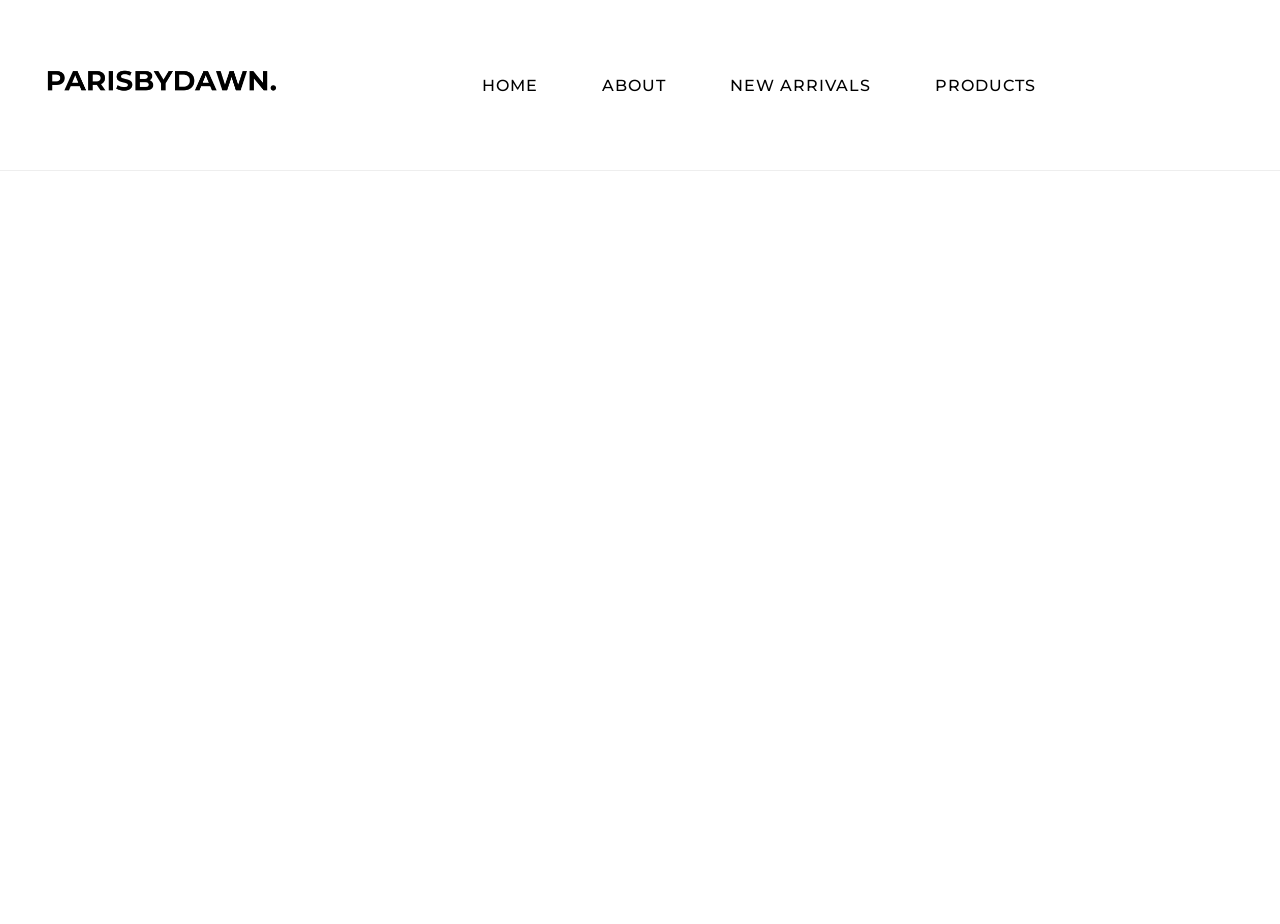
<file: index.html>
<!DOCTYPE html>
<html lang="en">
<head>
  <meta charset="UTF-8">
  <meta name="viewport" content="width=device-width, initial-scale=1.0">
  <title>parisbydawn</title>

  <!-- GOOGLE FONTS: MONTSERRAT -->
  <link href="https://fonts.googleapis.com/css2?family=Montserrat:wght@300;400;500;600;700&display=swap" rel="stylesheet">

  <!-- CONNECT CSS -->
  <link rel="stylesheet" href="index.css">
</head>
<body>

<!-- HEADER -->
<header class="header">
  <div class="header-inner">

    <!-- LEFT: LOGO -->
    <div class="logo">
      <img src="LOGO.png" alt="parisbydawn logo">
    </div>

    <!-- CENTER NAV -->
    <nav class="nav">
      <ul>
  <li><a href="index.html">HOME</a></li>
  <li><a href="About.html">ABOUT</a></li>
  <li><a href="Newarrival.html">NEW ARRIVALS</a></li>
  <li><a href="products.html">PRODUCTS</a></li>
</ul>

    </nav>

    <!-- EMPTY RIGHT SIDE -->
    <div class="header-right"></div>
  </div>
</header>

<!-- FULLSCREEN HERO VIDEO -->
<section class="hero" id="home">
  <video autoplay muted loop playsinline class="hero-video">
    <source src="Mainvideo.mp4" type="video/mp4">
  </video>
</section>

</body>
</html>
</file>
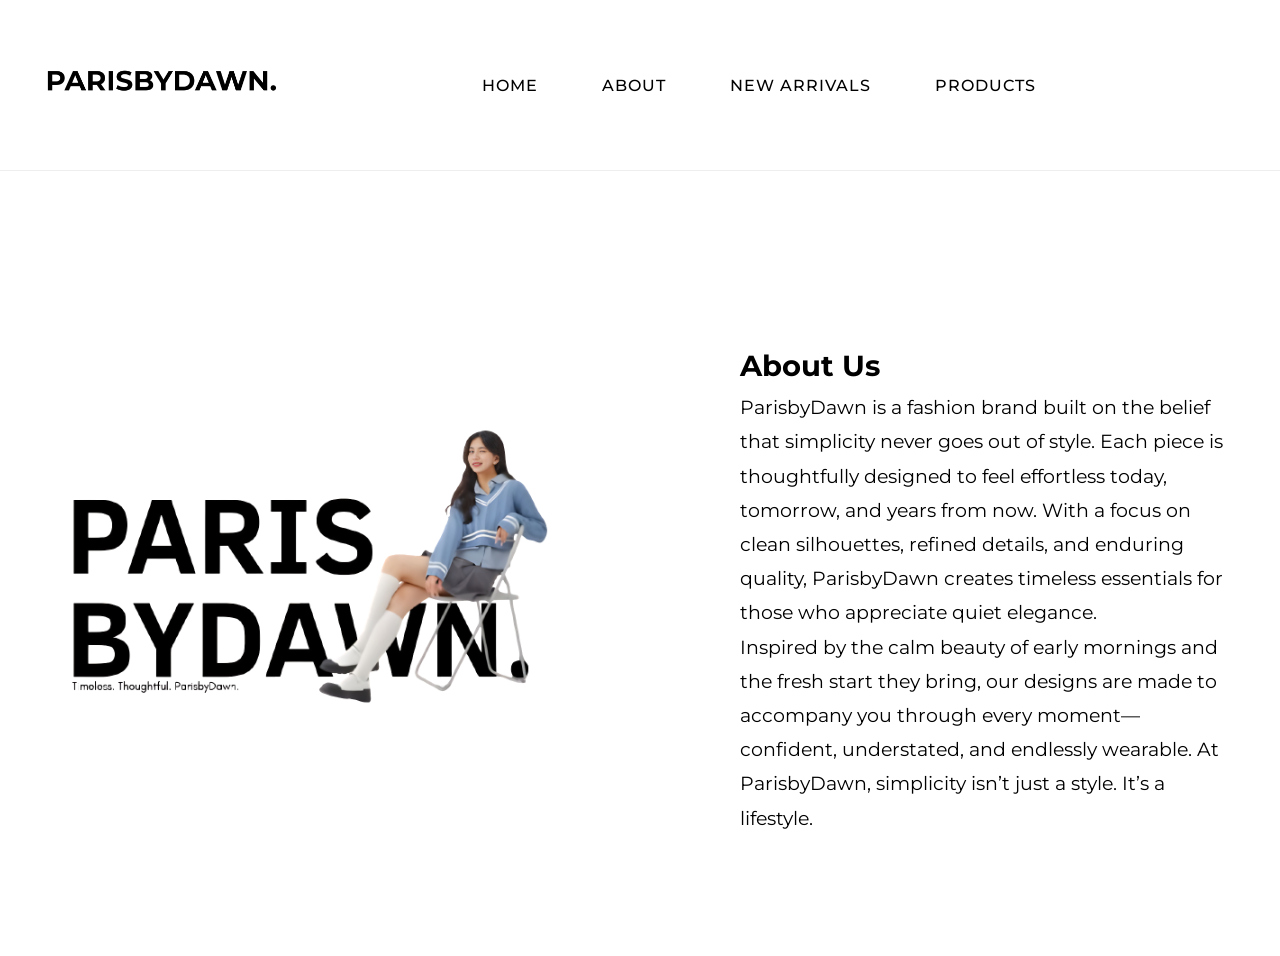
<file: About.html>
<!DOCTYPE html>
<html lang="en">
<head>
  <meta charset="UTF-8">
  <meta name="viewport" content="width=device-width, initial-scale=1.0">
  <title>About – ParisbyDawn</title>

  <!-- MONTSERRAT -->
  <link href="https://fonts.googleapis.com/css2?family=Montserrat:wght@300;400;500;600;700&display=swap" rel="stylesheet">

  <!-- CSS -->
  <link rel="stylesheet" href="About.css">
</head>
<body>

<header class="header">
  <div class="header-inner">

    <div class="logo">
      <img src="LOGO.png" alt="parisbydawn logo">
    </div>

    <nav class="nav">
      <ul>
        <li><a href="index.html">HOME</a></li>
        <li><a href="About.html">ABOUT</a></li>
        <li><a href="Newarrival.html">NEW ARRIVALS</a></li>
        <li><a href="products.html">PRODUCTS</a></li>
      </ul>
    </nav>

    <div class="header-right"></div>

  </div>
</header>

<section class="about-section">
  <div class="about-container">

    <div class="about-image">
      <img src="logoabout.png" alt="ParisbyDawn About Image">
    </div>

    <div class="about-text">
      <h2>About Us</h2>
      <p>
      ParisbyDawn is a fashion brand built on the belief that simplicity never goes out of style.  
      Each piece is thoughtfully designed to feel effortless today, tomorrow, and years from now.  
      With a focus on clean silhouettes, refined details, and enduring quality, ParisbyDawn creates timeless essentials for those who appreciate quiet elegance.
      </p>




      <p>
      Inspired by the calm beauty of early mornings and the fresh start they bring, our designs are made to accompany you through every moment—  
      confident, understated, and endlessly wearable. At ParisbyDawn, simplicity isn’t just a style. It’s a lifestyle.
      </p>
    </div>

  </div>
</section>

</body>
</html>
</file>
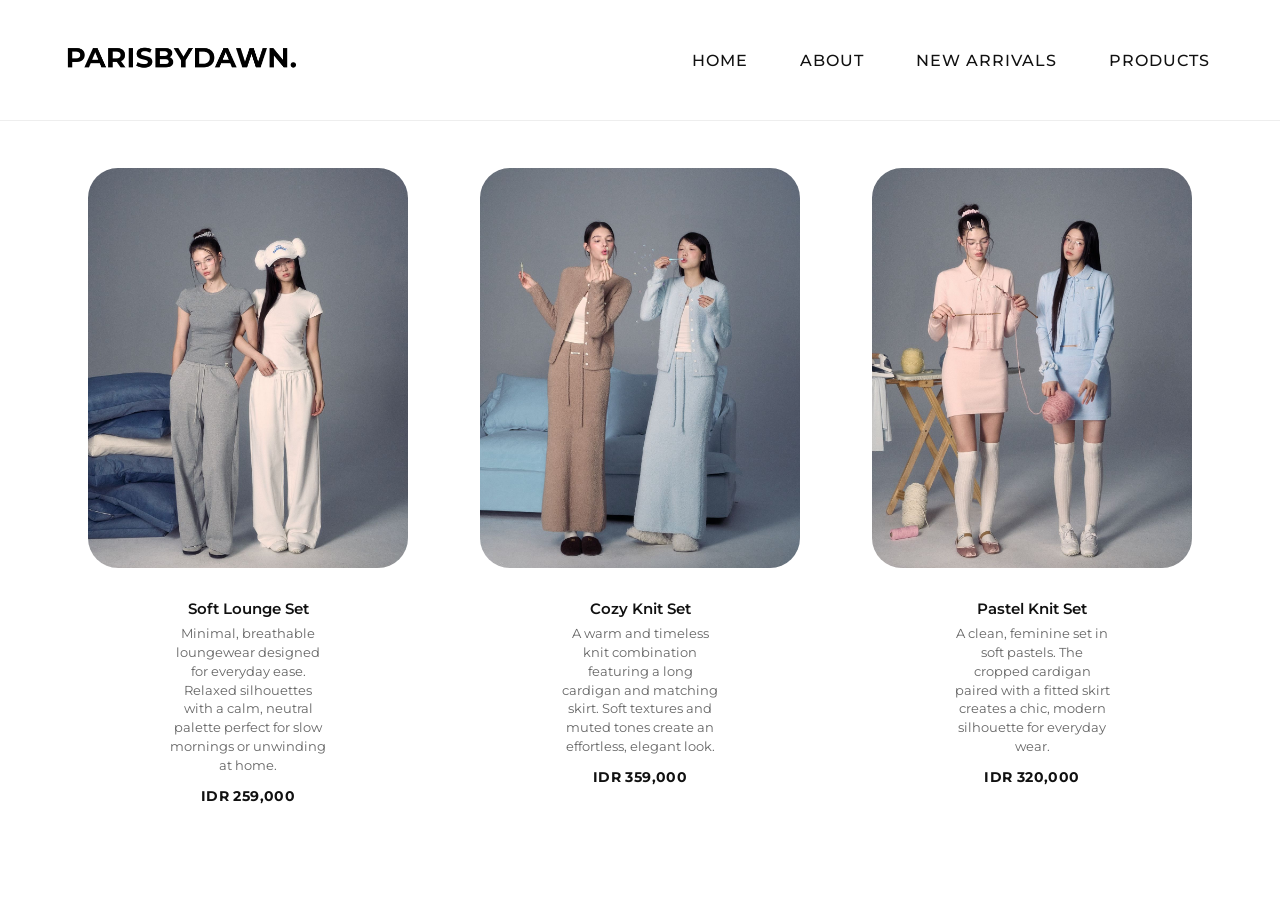
<file: Newarrival.html>
<!DOCTYPE html>
<html lang="en">
<head>
  <meta charset="UTF-8" />
  <meta name="viewport" content="width=device-width, initial-scale=1.0"/>
  <title>New Arrivals – parisbydawn</title>

  <!-- Google font -->
  <link href="https://fonts.googleapis.com/css2?family=Montserrat:wght@300;400;500;600;700&display=swap" rel="stylesheet">

  <link rel="stylesheet" href="Newarrival.css">
</head>
<body>

  <!-- HEADER -->
  <header class="header">
    <div class="header-inner">

      <!-- LOGO (left) -->
      <div class="logo">
        <a href="parisbydawn.html" aria-label="parisbydawn home">
          <img src="LOGO.png" alt="parisbydawn logo">
        </a>
      </div>

      <!-- NAV (right) -->
      <nav class="nav" aria-label="Main navigation">
        <ul>
          <li><a href="index.html">HOME</a></li>
          <li><a href="About.html">ABOUT</a></li>
          <li><a href="Newarrival.html">NEW ARRIVALS</a></li>
          <li><a href="products.html">PRODUCTS</a></li>
        </ul>
      </nav>

    </div>
  </header>

  <!-- NEW ARRIVALS SECTION -->
  <section class="new-arrivals-section">
    <div class="new-arrivals-container">

      <!-- PRODUCT 1 -->
      <div class="new-arrival-item">
        <img src="Softloungeset.jpg" alt="Soft Lounge Set">
        <h3 class="product-title">Soft Lounge Set</h3>
        <p class="product-desc">
          Minimal, breathable loungewear designed for everyday ease. Relaxed silhouettes with a calm, neutral palette perfect for slow mornings or unwinding at home.
        </p>
        <p class="product-price">IDR 259,000</p>
      </div>

      <!-- PRODUCT 2 -->
      <div class="new-arrival-item">
        <img src="Cozyknitset.jpg" alt="Cozy Knit Set">
        <h3 class="product-title">Cozy Knit Set</h3>
        <p class="product-desc">
          A warm and timeless knit combination featuring a long cardigan and matching skirt. Soft textures and muted tones create an effortless, elegant look.
        </p>
        <p class="product-price">IDR 359,000</p>
      </div>

      <!-- PRODUCT 3 -->
      <div class="new-arrival-item">
        <img src="Pastelknitset.jpg" alt="Pastel Knit Set">
        <h3 class="product-title">Pastel Knit Set</h3>
        <p class="product-desc">
          A clean, feminine set in soft pastels. The cropped cardigan paired with a fitted skirt creates a chic, modern silhouette for everyday wear.
        </p>
        <p class="product-price">IDR 320,000</p>
      </div>

    </div>
  </section>

</body>
</html>
</file>
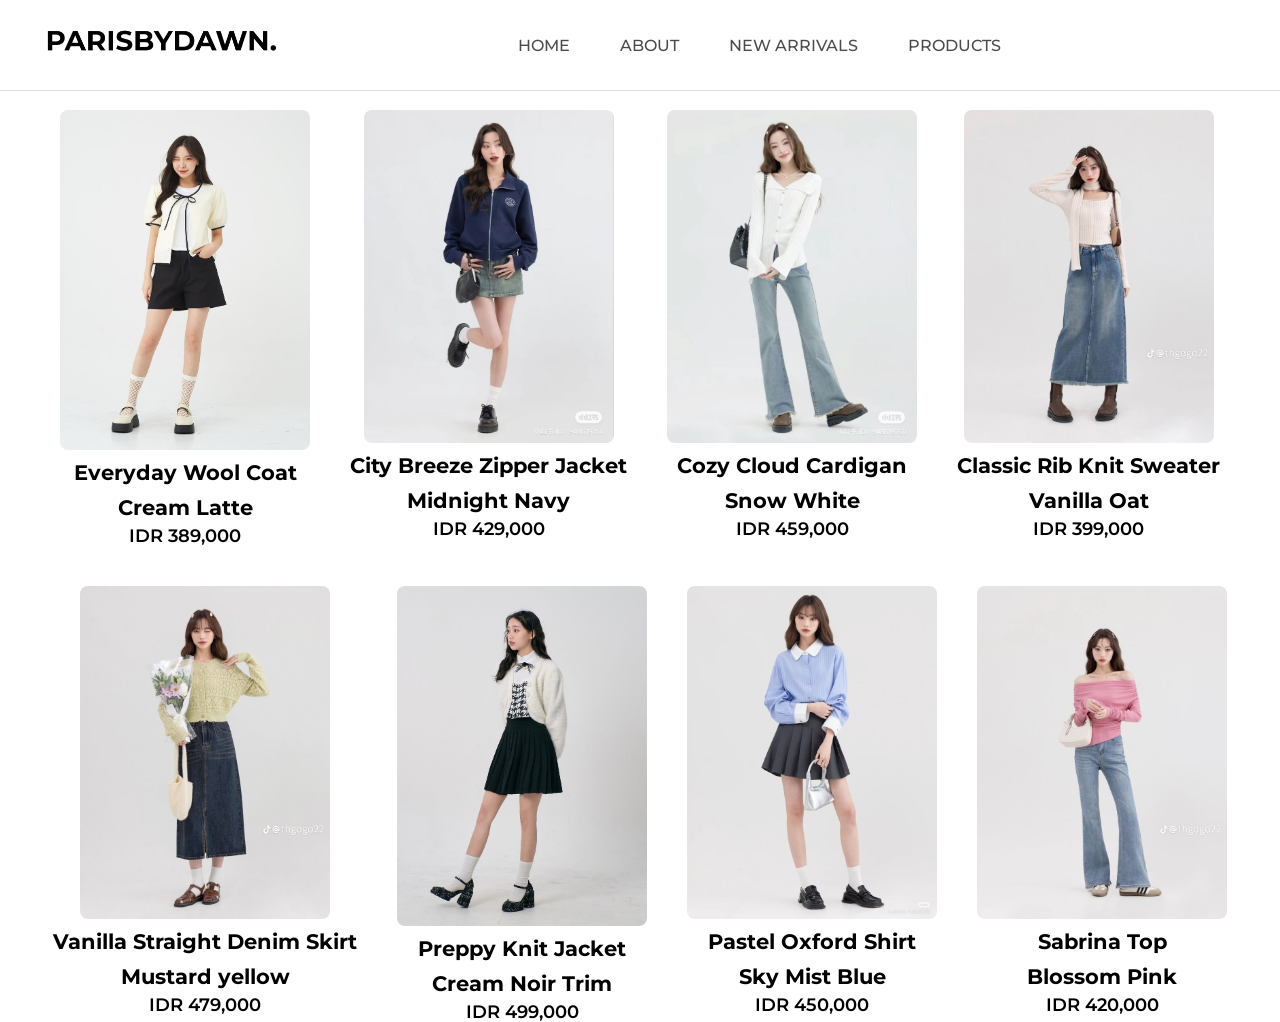
<file: products.html>
<!DOCTYPE html>
<html lang="en">
<head>
  <meta charset="UTF-8">
  <meta name="viewport" content="width=device-width, initial-scale=1.0">
  <title>ParisbyDawn - Products</title>

  <!-- Google Fonts -->
  <link href="https://fonts.googleapis.com/css2?family=Montserrat:wght@300;400;500;600;700&display=swap" rel="stylesheet">

  <!-- CSS -->
  <link rel="stylesheet" href="products.css">
</head>
<body>

  <!-- HEADER -->
  <header class="header">
    <div class="header-inner">
      <div class="logo">
        <img src="LOGO.png" alt="parisbydawn logo">
      </div>
      <nav class="nav">
        <ul>
          <li><a href="index.html">HOME</a></li>
          <li><a href="about.html">ABOUT</a></li>
          <li><a href="Newarrival.html">NEW ARRIVALS</a></li>
          <li><a href="products.html">PRODUCTS</a></li>
        </ul>
      </nav>
      <div class="header-right"></div>
    </div>
  </header>

  <!-- PRODUCTS GRID -->
  <main class="products-section">
    <div class="products-container">

      <div class="product-item">
        <img src="Produksatu.jpg" alt="Produk Satu">
        <h3>Everyday Wool Coat</h3>
        <h3>Cream Latte</h3>
        <span class="price">IDR 389,000</span>
      </div>

      <div class="product-item">
        <img src="Produkdua.jpg" alt="Produk Dua">
        <h3>City Breeze Zipper Jacket</h3>
        <h3>Midnight Navy</h3>
        <span class="price">IDR 429,000</span>
      </div>

      <div class="product-item">
        <img src="Produkempat.jpg" alt="Produk Empat">
        <h3>Cozy Cloud Cardigan</h3>
        <h3>Snow White</h3>
        <span class="price">IDR 459,000</span>
      </div>

      <div class="product-item">
        <img src="Produklima.jpg" alt="Produk Lima">
        <h3>Classic Rib Knit Sweater</h3>
        <h3>Vanilla Oat</h3>
        <span class="price">IDR 399,000</span>
      </div>

      <div class="product-item">
        <img src="Produkenam.jpg" alt="Produk Enam">
        <h3>Vanilla Straight Denim Skirt</h3>
        <h3>Mustard yellow</h3>
        <span class="price">IDR 479,000</span>
      </div>

      <div class="product-item">
        <img src="Produktujuh.jpg" alt="Produk Tujuh">
        <h3>Preppy Knit Jacket</h3>
        <h3>Cream Noir Trim</h3>
        <span class="price">IDR 499,000</span>
      </div>

      <div class="product-item">
        <img src="Produkdelapan.jpg" alt="Produk Delapan">
        <h3>Pastel Oxford Shirt</h3>
        <h3>Sky Mist Blue</h3>
        <span class="price">IDR 450,000</span>
      </div>

      <div class="product-item">
        <img src="Produktiga.jpg" alt="Produk Tiga">
       <h3>Sabrina Top</h3>
        <h3>Blossom Pink</h3>
        <span class="price">IDR 420,000</span>
      </div>

    </div>
  </main>

</body>
</html>
</file>
<file: index.css>
/* APPLY MONTSERRAT */
body, * {
  font-family: 'Montserrat', sans-serif !important;
  margin: 0;
  padding: 0;
  box-sizing: border-box;
}

/* HEADER */
/* HEADER */
.header {
  width: 100%;
  position: fixed;
  top: 0;
  left: 0;
  background: white;
  z-index: 100;
  border-bottom: 1px solid #eee;   /* thin minimal line */
}

.header-inner {
  max-width: 1400px;
  margin: 0 auto;
  padding: 20px 40px;
  height: 170px;
  display: flex;
  align-items: center;
  justify-content: space-between;  /* LOGO LEFT, NAV RIGHT */
}


/* LOGO */
.logo img {
  height: 200px;
}

/* NAVIGATION */
/* --- NAVIGATION (updated) --- */

.nav {
  display: flex;
  align-items: center;
}

.nav ul {
  display: flex;
  list-style: none;
  gap: 40px;                      /* spacing between links */
}

.nav ul li a {
  text-decoration: none;
  color: black;
  font-weight: 500;
  letter-spacing: 1px;
  padding: 8px 12px;              /* gives shape */
  border-radius: 6px;
  transition: all 0.25s ease;
}

.nav ul li a:hover {
  background: black;              /* monochrome hover */
  color: white;
  transform: translateY(-2px);    /* subtle lift */
}



/* HERO VIDEO FULLSCREEN */
.hero {
  margin-top:200px;
  width: 100%;
  height: 80vh;   /* change this number */
}

.hero-video {
  width: 100%;
  height: 100%;
  object-fit: cover;
}
</file>
<file: About.css>
body, * {
  font-family: 'Montserrat', sans-serif;
  margin: 0;
  padding: 0;
  box-sizing: border-box;
}

/* HEADER */
/* HEADER */
.header {
  width: 100%;
  position: fixed;
  top: 0;
  left: 0;
  background: white;
  z-index: 100;
  border-bottom: 1px solid #eee;   /* thin minimal line */
}

.header-inner {
  max-width: 1400px;
  margin: 0 auto;
  padding: 20px 40px;
  height: 170px;
  display: flex;
  align-items: center;
  justify-content: space-between;  /* LOGO LEFT, NAV RIGHT */
}


.logo img {
  height: 200px;
}

/* --- NAVIGATION (updated) --- */

.nav {
  display: flex;
  align-items: center;
}

.nav ul {
  display: flex;
  list-style: none;
  gap: 40px;                      
}

.nav ul li a {
  text-decoration: none;
  color: black;
  font-weight: 500;
  letter-spacing: 1px;
  padding: 8px 12px;              
  border-radius: 6px;
  transition: all 0.25s ease;
}

.nav ul li a:hover {
  background: black;              /* biar ada warna item boss*/
  color: white;
  transform: translateY(-2px);    
}


/* ABOUT SECTION */
.about-section {
  padding-top: 220px;
}

.about-container {
  max-width: 1400px;
  margin: auto;
  display: flex;
  gap: 100px;
  align-items: center;
  padding: 120px 40px;
}

.about-image img {
  width: 600px;
  height: auto;
}

.about-text {
  max-width: 700px;
  font-size:19px;
  line-height: 1.8;
}
</file>
<file: Newarrival.css>
/* newarrival.css
   Clean header + nav + new arrivals layout
   (Safe, responsive, monochrome, centered) */

/* RESET & FONT */
* { box-sizing: border-box; margin: 0; padding: 0; }
html,body { height: 100%; font-family: 'Montserrat', sans-serif; color: #111; background: #fff; }

/* ===== HEADER / NAV ===== */
.header {
  width: 100%;
  position: fixed;
  top: 0;
  left: 0;
  background: #fff;
  z-index: 100;
  border-bottom: 1px solid #eee;
}

.header-inner {
  max-width: 1200px;
  margin: 0 auto;
  padding: 14px 20px;
  height: 120px;
  display: flex;
  align-items: center;
  justify-content: space-between;
  gap: 16px;
}

/* logo */
.logo img {
  height: 200px;
  display: block;
  object-fit: contain;
}

/* nav */
.nav ul {
  display: flex;
  list-style: none;
  gap: 32px;
  align-items: center;
  margin: 0;
  padding: 0;
}

.nav a {
  text-decoration: none;
  color: #111;
  font-weight: 500;
  letter-spacing: 1px;
  padding: 8px 10px;
  border-radius: 6px;
  transition: background-color .18s ease, color .18s ease, transform .18s ease;
  display: inline-block;
}

.nav a:hover {
  background: #111;
  color: #fff;
  transform: translateY(-2px);
}

/* small screens: collapse nav to row wrap */
@media (max-width: 680px) {
  .header-inner { padding: 12px 16px; height: 90px; }
  .logo img { height: 60px; }
  .nav ul { gap: 12px; font-size: 14px; }
}

/* ===== NEW ARRIVALS ===== */
.new-arrivals-section {
  padding-top: 140px; /* space for fixed header */
  padding-bottom: 60px;
  background: #ffffff;
}

/* container centered with wrap */
.new-arrivals-container {
  max-width: 1100px;
  margin: 0 auto;
  display: flex;
  justify-content: center;
  align-items: flex-start;
  gap: 222px;          
  padding: 28px 16px;
  flex-wrap: wrap;    


/* product card */
.new-arrival-item {
  width: 170px;              /* consistent width */
  text-align: center;
  margin: 0;
  padding: 0;
  display: flex;
  flex-direction: column;
  align-items: center;
  transition: transform .28s cubic-bezier(.2,.9,.2,1), opacity .28s ease, box-shadow .28s ease;
  background: transparent;
  border-radius: 8px;
}

/* image */
.new-arrival-item img {
  width: 320px;
  height: auto;
  display: block;
  border-radius: 30px;
  margin: 0 0 32px 0;
  transition: opacity .28s ease, transform .28s ease;
  object-fit: cover;
}

.new-arrival-item:hover {
  transform: scale(0.975);
  opacity: 0.98;
}

.new-arrival-item:hover img {
  opacity: 0.88;
  transform: scale(0.995);
}

/* text */
.product-title {
  font-size: 15px;
  font-weight: 600;
  margin-bottom: 6px;
  color: #111;
  line-height: 1.2;
}

.product-desc {
  font-size: 13px;
  color: #666;
  line-height: 1.45;
  margin-bottom: 8px;
  padding: 0 6px; 
}

/* price */
.product-price {
  font-size: 14px;
  font-weight: 700;
  letter-spacing: 0.4px;
  color: #111;
  margin-top: 4px;
}

@media (max-width: 420px) {
  .new-arrivals-container { gap: 40px; padding: 18px 10px; }
  .new-arrival-item { width: 150px; }
  .new-arrival-item img { width: 150px; }
  .product-desc { font-size: 12px; }
  .product-title { font-size: 14px; }
  .product-price { font-size: 13px; }
}
</file>
<file: products.css>
/* GLOBAL STYLES */
body, * {
  font-family: 'Montserrat', sans-serif;
  margin: 0;
  padding: 0;
  box-sizing: border-box;
}

/* HEADER */
.header {
  width: 100%;
  position: fixed;
  top: 0;
  left: 0;
  background: white;
  z-index: 50;
  border-bottom: 1px solid #ddd;
}

.header-inner {
  max-width: 1400px;
  margin: 0 auto;
  padding: 20px 40px;
  height: 90px;
  display: flex;
  align-items: center;
  justify-content: space-between;
}

.logo img {
  height: 200px;
}

.nav ul {
  list-style: none;
  display: flex;
  gap: 50px;
}

.nav a {
  text-decoration: none;
  color: black;
  font-weight: 500;
  opacity: 0.7;
  transition: opacity 0.3s ease, transform 0.3s ease;
}

.nav a:hover {
  opacity: 1;
  transform: scale(1.05);
}

/* PRODUCTS GRID */
.products-section {
  padding-top: 110px; /* space for fixed header */
  max-width: 1400px;
  margin: auto;
}

.products-container {
  display: flex;
  flex-wrap: wrap;
  gap: 40px;
  justify-content: center;
}

.product-item {
  text-align: center;
  transition: transform 0.3s ease, opacity 0.3s ease;
}

.product-item img {
  width: 250px;
  height: auto;
  border-radius: 8px;
  display: block;
  margin: 0 auto;
}

.product-item:hover {
  transform: scale(0.95);
  opacity: 0.7;
}

.product-item h3 {
  margin: 10px 0 5px 0;
  font-size: 1.3rem;
}

.product-item .price {
  font-weight: 600;
  font-size: 1.1rem;
}
</file>
